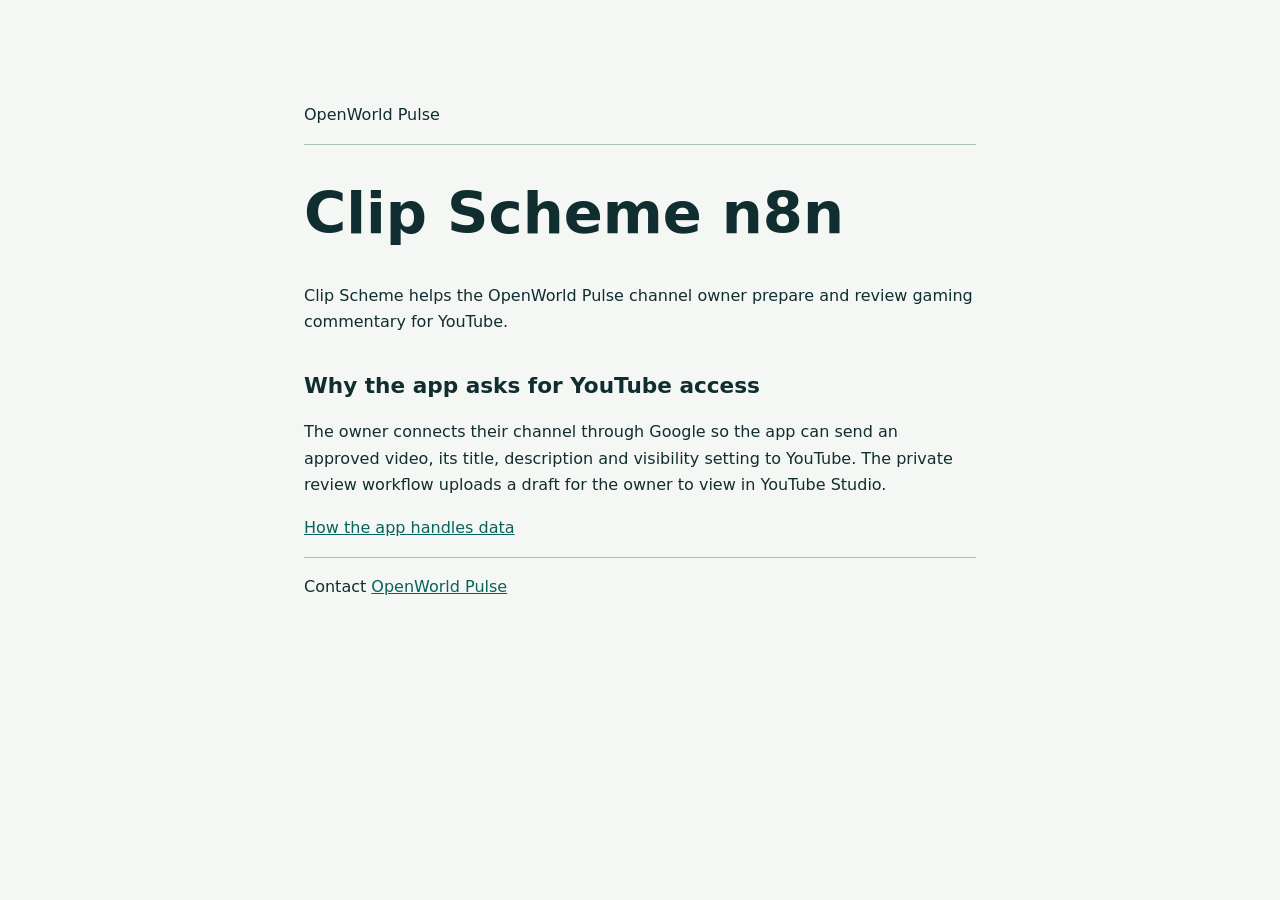
<file: index.html>
<!doctype html>
<html lang="en"><head><meta charset="utf-8"><meta name="viewport" content="width=device-width, initial-scale=1"><title>Clip Scheme n8n | OpenWorld Pulse</title><link rel="stylesheet" href="style.css"></head><body><main><header>OpenWorld Pulse</header><h1>Clip Scheme n8n</h1><p>Clip Scheme helps the OpenWorld Pulse channel owner prepare and review gaming commentary for YouTube.</p><h2>Why the app asks for YouTube access</h2><p>The owner connects their channel through Google so the app can send an approved video, its title, description and visibility setting to YouTube. The private review workflow uploads a draft for the owner to view in YouTube Studio.</p><p><a href="privacy.html">How the app handles data</a></p><footer>Contact <a href="mailto:openworldpulse@gmail.com">OpenWorld Pulse</a></footer></main></body></html>
</file>
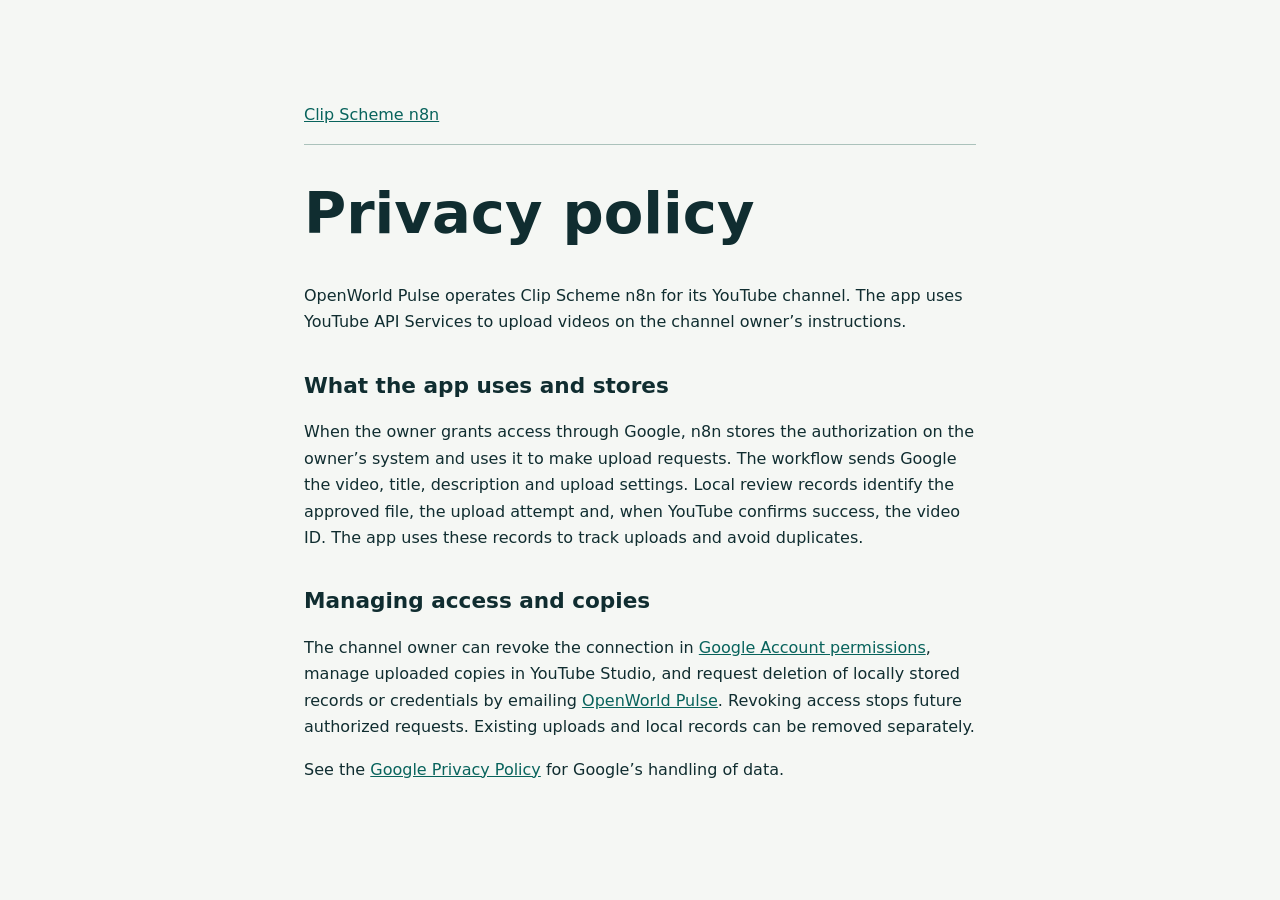
<file: privacy.html>
<!doctype html>
<html lang="en"><head><meta charset="utf-8"><meta name="viewport" content="width=device-width, initial-scale=1"><title>Privacy policy | Clip Scheme n8n</title><link rel="stylesheet" href="style.css"></head><body><main><header><a href="index.html">Clip Scheme n8n</a></header><h1>Privacy policy</h1><p>OpenWorld Pulse operates Clip Scheme n8n for its YouTube channel. The app uses YouTube API Services to upload videos on the channel owner’s instructions.</p><h2>What the app uses and stores</h2><p>When the owner grants access through Google, n8n stores the authorization on the owner’s system and uses it to make upload requests. The workflow sends Google the video, title, description and upload settings. Local review records identify the approved file, the upload attempt and, when YouTube confirms success, the video ID. The app uses these records to track uploads and avoid duplicates.</p><h2>Managing access and copies</h2><p>The channel owner can revoke the connection in <a href="https://myaccount.google.com/permissions">Google Account permissions</a>, manage uploaded copies in YouTube Studio, and request deletion of locally stored records or credentials by emailing <a href="mailto:openworldpulse@gmail.com">OpenWorld Pulse</a>. Revoking access stops future authorized requests. Existing uploads and local records can be removed separately.</p><p>See the <a href="https://policies.google.com/privacy">Google Privacy Policy</a> for Google’s handling of data.</p></main></body></html>
</file>
<file: style.css>
:root{font-family:Inter,system-ui,sans-serif;color:#102d30;background:#f5f7f4}main{max-width:42rem;margin:6vh auto;padding:2rem;line-height:1.65}header,footer{padding:1rem 0;border-block-end:1px solid #abc2bb}footer{border-block-start:1px solid #abc2bb;border-block-end:0}h1{font-size:clamp(2.2rem,7vw,3.6rem);line-height:1.05}h2{font-size:1.35rem;margin:2rem 0 .6rem}a{color:#08635c}a:focus-visible{outline:3px solid #08635c}
</file>
